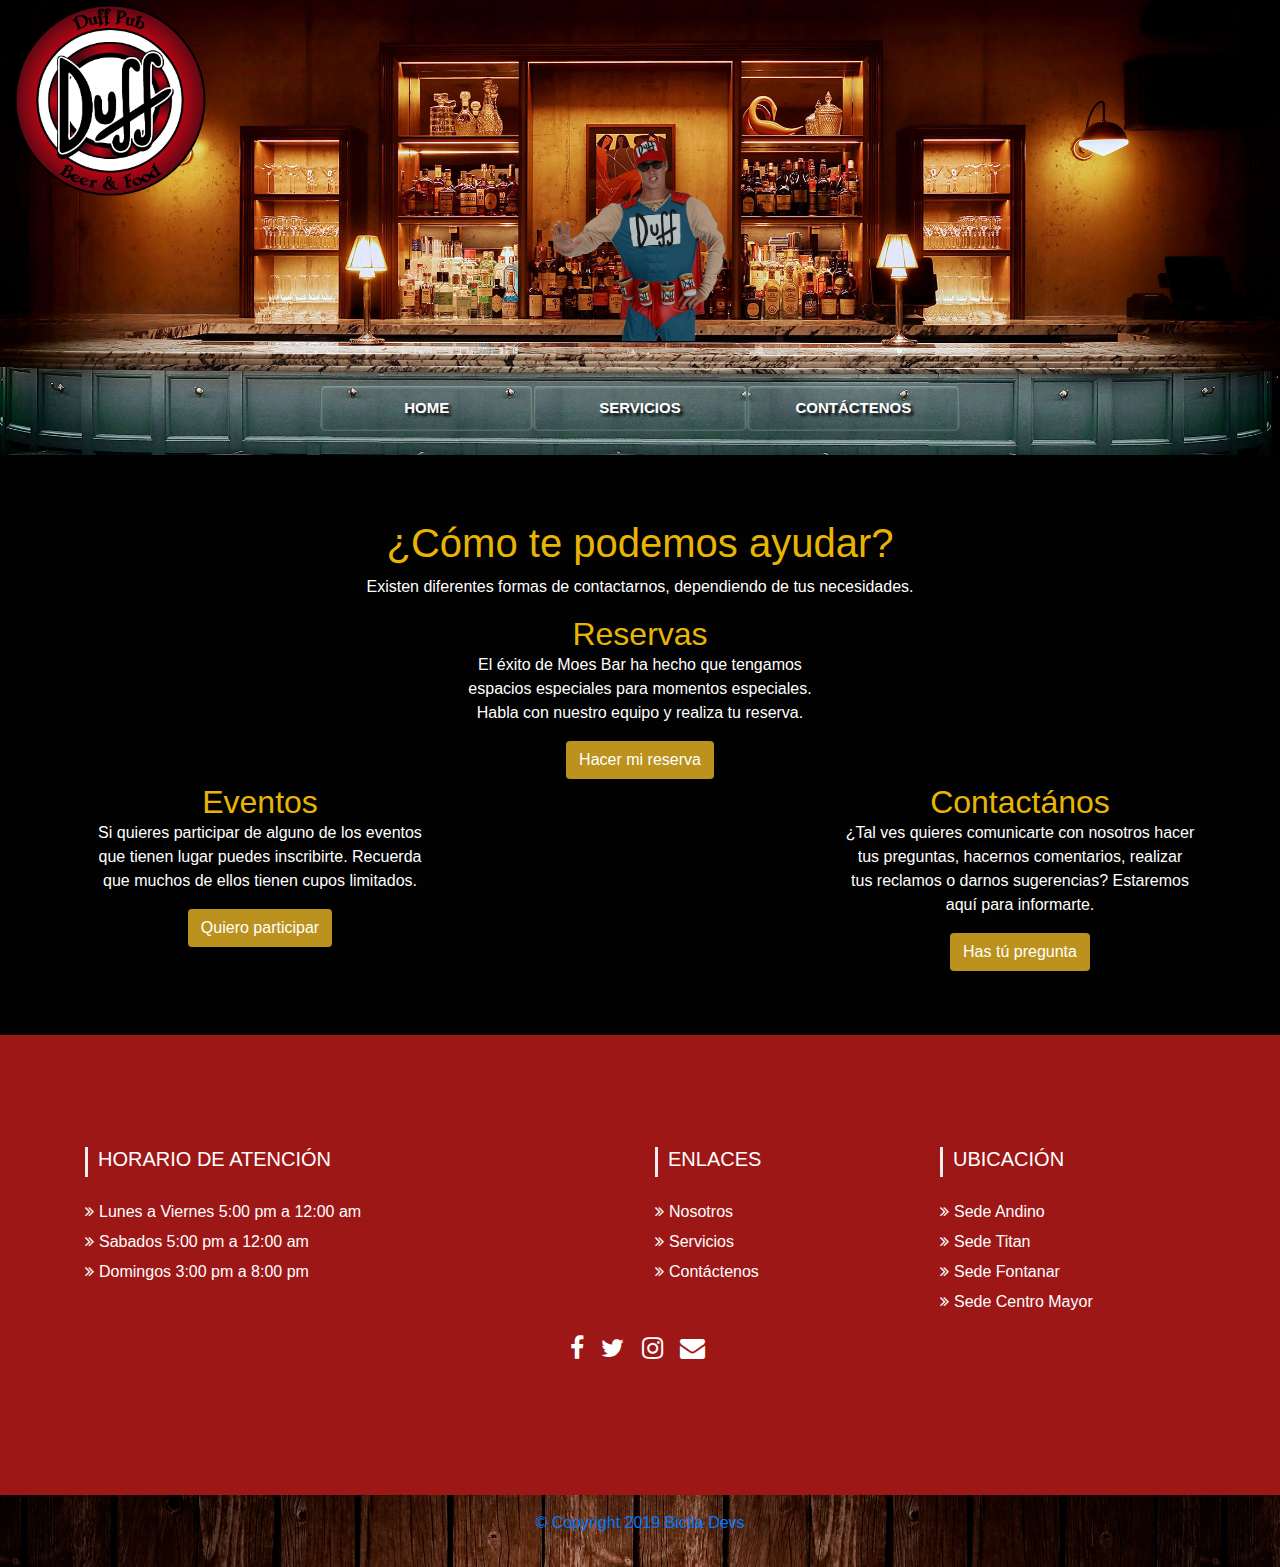
<file: contacto.html>
<!DOCTYPE html>
<html lang="en">

<head>
    <meta charset="UTF-8">
    <meta name="viewport" content="width=device-width, initial-scale=1.0">
    <meta http-equiv="X-UA-Compatible" content="ie=edge">
    <title>Moes Bar - Contáctenos</title>
    <link rel="stylesheet" href="https://use.fontawesome.com/releases/v5.8.2/css/all.css" integrity="sha384-oS3vJWv+0UjzBfQzYUhtDYW+Pj2yciDJxpsK1OYPAYjqT085Qq/1cq5FLXAZQ7Ay" crossorigin="anonymous">
    <link rel="stylesheet" href="https://stackpath.bootstrapcdn.com/bootstrap/4.3.1/css/bootstrap.min.css" integrity="sha384-ggOyR0iXCbMQv3Xipma34MD+dH/1fQ784/j6cY/iJTQUOhcWr7x9JvoRxT2MZw1T" crossorigin="anonymous">
    <link rel="stylesheet" href="css/header.css">
    <link rel="stylesheet" href="css/footer.css">
    <link rel="stylesheet" href="css/master.css">
</head>

<body>
    <header class="header">
        <div class="row no-gutters">
            <div class="col-12 barra-img">
            <img src="imagenes/logo1.png" class="logo img-fluid">
            <img src="imagenes/barra.jpg" class="img-fluid">
            <img id="moe-img" src="imagenes/duffaman-copia.png" alt="">
            </div>
        </div>
        <div class="container-fluid">
            <div class="row d-flex justify-content-center contenedor-menu">
                <div class="col-12 col-lg-6">
                <ul class="row menu-main d-flex justify-content-center">
                    <li class="myButton text-uppercase text-center col-12 col-sm-4">
                        <a href="index.html">
                            <div class="item-name">Home</div>
                        </a>
                    </li>
                    <li class="myButton text-uppercase text-center col-12 col-sm-4">
                        <a href="servicios.html">
                            <div class="item-name">Servicios</div>
                        </a>
                    </li>
                    <li class="myButton text-uppercase text-center col-12 col-sm-4">
                        <a href="contacto.html">
                            <div class="item-name">Contáctenos</div>
                        </a>
                    </li>
                </ul>
            </div>
            </div>
        </div>
    </header>
    <main>
        <div class="container contacto mt-5 mb-5 pt-3 pb-3">
            <h1 class="text-center">¿Cómo te podemos ayudar?</h1>
            <p class="text-center">Existen diferentes formas de contactarnos, dependiendo de tus necesidades.</p>
            <div class="row">
                <div class="col-12 col-md-4 text-center">
                    <div class="icon-contact"><i class="fas fa-beer"></i></div>
                    <h2 class="title">Eventos</h2>
                    <p class="description">Si quieres participar de alguno de los eventos que tienen lugar puedes inscribirte. Recuerda que muchos de ellos tienen cupos limitados.</p>
                    <!-- Button trigger modal -->
                    <button type="button" class="btn btn-contacto" data-toggle="modal" data-target="#eventos">
                        Quiero participar
                    </button>
                </div>
                <div class="col-12 col-md-4 text-center">
                    <div class="icon-contact"><i class="fab fa-telegram-plane"></i></div>
                    <h2 class="title">Reservas</h2>
                    <p class="description">El éxito de Moes Bar ha hecho que tengamos espacios especiales para momentos especiales. Habla con nuestro equipo y realiza tu reserva.</p>
                    <button type="button" class="btn btn-contacto" data-toggle="modal" data-target="#reservas">
                        Hacer mi reserva
                    </button>
                </div>
                <div class="col-12 col-md-4 text-center">
                    <div class="icon-contact"><i class="far fa-envelope"></i></div>
                    <h2 class="title">Contactános</h2>
                    <p class="description">¿Tal ves quieres comunicarte con nosotros hacer tus preguntas, hacernos comentarios, realizar tus reclamos o darnos sugerencias? Estaremos aquí para informarte.</p>
                    <button type="button" class="btn btn-contacto" data-toggle="modal" data-target="#contacto">
                        Has tú pregunta
                    </button>
                </div>
            </div>

            <!-- Modal 'eventos' -->
            <div class="modal fade" id="eventos" tabindex="-1" role="dialog" aria-labelledby="exampleModalScrollableTitle" aria-hidden="true">
                <div class="modal-dialog modal-dialog-scrollable" role="document">
                    <div class="modal-content">
                    <div class="modal-header">
                        <h5 class="modal-title" id="exampleModalScrollableTitle">Eventos</h5>
                        <button type="button" class="close" data-dismiss="modal" aria-label="Close">
                        <span aria-hidden="true">&times;</span>
                        </button>
                    </div>
                    <div class="modal-body">
                        
                        <div class="container eventos">
                            <form class="">
                                <p>Todos los eventos tienen un cupo limitado, sin embargo puedes quedar en lista de espera, en caso de cancelación de algún asistente confirmado serás notificado para verificar tu cupo.</p>
                                <div class="form-row">
                                    <div class="form-group col-md-6">
                                        <label for="inputEmail4">Nombres</label>
                                        <input type="email" class="form-control" id="inputEmail4" placeholder="Ej: Javier Lopez">
                                    </div>
                                    <div class="form-group col-md-6">
                                        <label for="inputEmail4">Email</label>
                                        <input type="email" class="form-control" id="inputEmail4"
                                            placeholder="Ej: javier.lopez@correo.com">
                                    </div>
                                </div>
                                <div class="form-row">
                                    <div class="form-group col-md-6">
                                        <label for="inputState">Fecha</label>
                                        <select id="inputState" class="form-control">
                                            <option selected>Seleccione...</option>
                                            <option>26/07/2019</option>
                                            <option>02/08/2019</option>
                                            <option>25/08/2019</option>
                                        </select>
                                    </div>
                                    <div class="form-group col-md-6">
                                        <label for="inputState">Evento</label>
                                        <select id="inputState" class="form-control">
                                            <option selected>Seleccione...</option>
                                            <option>React Pizza y Cerveza</option>
                                            <option>Beer and Languaje</option>
                                            <option>Comediantes a la carta</option>
                                        </select>
                                    </div>
                                </div>
                            </form>
                        </div>
                        <!-- .container .eventos -->

                    </div>
                    <div class="modal-footer">
                        <button type="button" class="btn btn-contacto" data-dismiss="modal">Cancelar</button>
                        <button type="button" class="btn btn-contacto">Subscribirme</button>
                    </div>
                    </div>
                </div>
            </div>

            <!-- Modal 'reservas' -->
            <div class="modal fade" id="reservas" tabindex="-1" role="dialog" aria-labelledby="exampleModalScrollableTitle" aria-hidden="true">
                <div class="modal-dialog modal-dialog-scrollable" role="document">
                    <div class="modal-content">
                    <div class="modal-header">
                        <h5 class="modal-title" id="exampleModalScrollableTitle">Realiza tu reserva</h5>
                        <button type="button" class="close" data-dismiss="modal" aria-label="Close">
                        <span aria-hidden="true">&times;</span>
                        </button>
                    </div>
                    <div class="modal-body">
                        
                        <div class="container reservas">
                            <form class="">
                                <p>Una ves realizada tu reserva, nos pondremos en contacto para verificar tus datos.</p>
                                <div class="form-row">
                                    <div class="form-group col-md-6">
                                        <label for="inputEmail4">Nombres</label>
                                        <input type="email" class="form-control" id="inputEmail4" placeholder="Ej: Javier Lopez">
                                    </div>
                                    <div class="form-group col-md-6">
                                        <label for="inputEmail4">Email</label>
                                        <input type="email" class="form-control" id="inputEmail4"
                                            placeholder="Ej: javier.lopez@correo.com">
                                    </div>
                                </div>
                                <div class="form-row">
                                    <div class="form-group col-md-6">
                                        <label for="inputState">Servicios</label>
                                        <select id="inputState" class="form-control">
                                            <option selected>Seleccione...</option>
                                            <option>Restaurante</option>
                                            <option>Bar</option>
                                            <option>Eventos</option>
                                        </select>
                                    </div>
                                    <div class="form-group col-md-6">
                                        <label for="inputState">Sitio</label>
                                        <select id="inputState" class="form-control">
                                            <option selected>Seleccione...</option>
                                            <option>Sede Andino</option>
                                            <option>Sede Titan</option>
                                            <option>Sede Fontanar</option>
                                            <option>Sede Centro Mayor</option>
                                        </select>
                                    </div>
                                </div>
                                <div class="form-row">
                                    <div class="form-group col-md-4">
                                        <label for="inputState">Fecha</label>
                                        <select id="inputState" class="form-control">
                                            <option selected>Seleccione...</option>
                                            <option>26/07/2019</option>
                                            <option>02/08/2019</option>
                                            <option>25/08/2019</option>
                                        </select>
                                    </div>
                                    <div class="form-group col-md-4">
                                        <label for="inputState">Hora de reserva</label>
                                        <select id="inputState" class="form-control">
                                            <option selected>Seleccione...</option>
                                            <option>5:00 pm</option>
                                            <option>7:45 pm</option>
                                            <option>8:30 pm</option>
                                            <option>9:30 pm</option>
                                        </select>
                                    </div>
                                    <div class="form-group col-md-4">
                                        <label for="inputState">Mesas disponibles</label>
                                        <select id="inputState" class="form-control">
                                            <option selected>Seleccione...</option>
                                            <option>Mesa 5 (Terraza)</option>
                                            <option>Mesa 11 (Interior)</option>
                                            <option>Mesa 19 (Vista Fuente)</option>
                                            <option>Mesa 25 (Interior)</option>
                                        </select>
                                    </div>
                                    <div class="form-group col-md-12">
                                        <label for="exampleFormControlTextarea1">Detalles de la reserva</label>
                                        <textarea class="form-control" id="exampleFormControlTextarea1" rows="3"></textarea>
                                    </div>
                                </div>
                
                                <div class="form-group">
                                    <div class="form-check">
                                        <input class="form-check-input" type="checkbox" id="gridCheck">
                                        <label class="form-check-label" for="gridCheck">
                                            Acepto Terminos y condiciones
                                        </label>
                                    </div>
                                </div>
                            </form>
                        </div>
                        <!-- .container .reservas -->

                    </div>
                    <div class="modal-footer">
                        <button type="button" class="btn btn-contacto" data-dismiss="modal">Cancelar</button>
                        <button type="button" class="btn btn-contacto">Reservar</button>
                    </div>
                    </div>
                </div>
            </div>

            <!-- Modal 'contacto' -->
            <div class="modal fade" id="contacto" tabindex="-1" role="dialog" aria-labelledby="exampleModalScrollableTitle" aria-hidden="true">
                <div class="modal-dialog modal-dialog-scrollable" role="document">
                    <div class="modal-content">
                    <div class="modal-header">
                        <h5 class="modal-title" id="exampleModalScrollableTitle">Contacto</h5>
                        <button type="button" class="close" data-dismiss="modal" aria-label="Close">
                        <span aria-hidden="true">&times;</span>
                        </button>
                    </div>
                    <div class="modal-body">
                        
                            <div class="container contacto">
                                <form class="">
                                    <p>Todos los datos solicitados nos permitirán date una respuesta más acertada.</p>
                                    <div class="form-row">
                                        <div class="form-group col-md-6">
                                            <label for="inputEmail4">Nombres</label>
                                            <input type="email" class="form-control" id="inputEmail4" placeholder="Ej: Javier Lopez">
                                        </div>
                                        <div class="form-group col-md-6">
                                            <label for="inputEmail4">Email</label>
                                            <input type="email" class="form-control" id="inputEmail4"
                                                placeholder="Ej: javier.lopez@correo.com">
                                        </div>
                                    </div>
                                    <div class="form-row">
                                        <div class="form-group col-md-6">
                                            <label for="inputEmail4">Asunto</label>
                                            <input type="email" class="form-control" id="inputEmail4" placeholder="Ej: Solicitud cotizacion">
                                        </div>
                                        <div class="form-group col-md-6">
                                                <label for="inputState">Dirigido a: </label>
                                                <select id="inputState" class="form-control">
                                                    <option selected>Seleccione...</option>
                                                    <option>Administracion</option>
                                                    <option>Seguridad</option>
                                                    <option>Quejas y reclamos</option>
                                                </select>
                                            </div>
                                        <div class="form-group col-md-12">
                                            <label for="exampleFormControlTextarea1">Mensaje</label>
                                            <textarea class="form-control" id="exampleFormControlTextarea1" rows="3"></textarea>
                                        </div>
                    
                                    </div>
                                </form>
                            </div>
                            <!-- .container .contacto -->

                    </div>
                    <div class="modal-footer">
                        <button type="button" class="btn btn-contacto" data-dismiss="modal">Cancelar</button>
                        <button type="button" class="btn btn-contacto">Enviar mensaje</button>
                    </div>
                    </div>
                </div>
            </div>

        </div><!-- .container .contacto -->

    </main>
    <footer>
        <section id="footer">
            <div class="container pt-5 pb-5">
                <div class="row">
                    <div class="col-12 col-md-6">
                        <h5 class="text-uppercase">Horario de atención</h5>
                        <ul class="list-unstyled quick-links">
                            <li><a ><i class="fa fa-angle-double-right"></i>Lunes a Viernes 5:00 pm a  12:00 am</a></li>
                            <li><a ><i class="fa fa-angle-double-right"></i>Sabados 5:00 pm  a 12:00 am</a></li>
                            <li><a ><i class="fa fa-angle-double-right"></i>Domingos 3:00 pm a 8:00 pm</a></li>
                        </ul>
                    </div>
                    <div class="col-6 col-md-3">
                        <h5 class="text-uppercase">Enlaces</h5>
                        <ul class="list-unstyled quick-links">
                            <li><a href="nosotros.html" ><i class="fa fa-angle-double-right"></i>Nosotros</a></li>
                            <li><a ><i class="fa fa-angle-double-right"></i>Servicios</a></li>
                            <li><a ><i class="fa fa-angle-double-right"></i>Contáctenos</a>
                            </li>
                        </ul>
                    </div>
                    <div class="col-6 col-md-3">
                        <h5 class="text-uppercase">Ubicación</h5>
                        <ul class="list-unstyled quick-links">
                            <li><a ><i class="fa fa-angle-double-right"></i>Sede Andino</a></li>
                            <li><a ><i class="fa fa-angle-double-right"></i>Sede Titan </a></li>
                            <li><a ><i class="fa fa-angle-double-right"></i>Sede Fontanar</a></li>
                            <li><a ><i class="fa fa-angle-double-right"></i>Sede Centro Mayor</a></li>
                        </ul>
                    </div>
                </div>
                <div class="row justify-content-center">
                    <div class="col-6">
                        <ul class="list-unstyled list-inline social text-center">
                                <li class="list-inline-item"><a href="https://www.facebook.com/"><i class="fa fa-facebook"></i></a> </li>
                                <li class="list-inline-item"><a href="https://twitter.com/?lang=es"><i class="fa fa-twitter"></i></a> </li>
                                <li class="list-inline-item"><a href="https://www.instagram.com/?hl=es-la"><i class="fa fa-instagram"></i></a></li>
                                <li class="list-inline-item"><a href="https://www.google.com/intl/es-419/gmail/about/"><i class="fa fa-envelope"></i></a></li>
                        </ul>
                    </div>
                    </hr>
                </div>
            </div>
        </section>
    </footer>
    <div class="container-fluid productos pt-3 pb-3">
            <div class="row">
                <div class="col-12 text-center"><a href="desarrolladores.html"><p class="Copyright">© Copyright 2019 Bictia Devs </p></a>
                </div>
            </div>

    <script src="https://ajax.googleapis.com/ajax/libs/jquery/3.4.1/jquery.min.js"></script>
    <script src="https://stackpath.bootstrapcdn.com/bootstrap/4.3.1/js/bootstrap.min.js" integrity="sha384-JjSmVgyd0p3pXB1rRibZUAYoIIy6OrQ6VrjIEaFf/nJGzIxFDsf4x0xIM+B07jRM" crossorigin="anonymous"></script>
    <script src="js/header.js"></script>

</body>

</html>
</file>
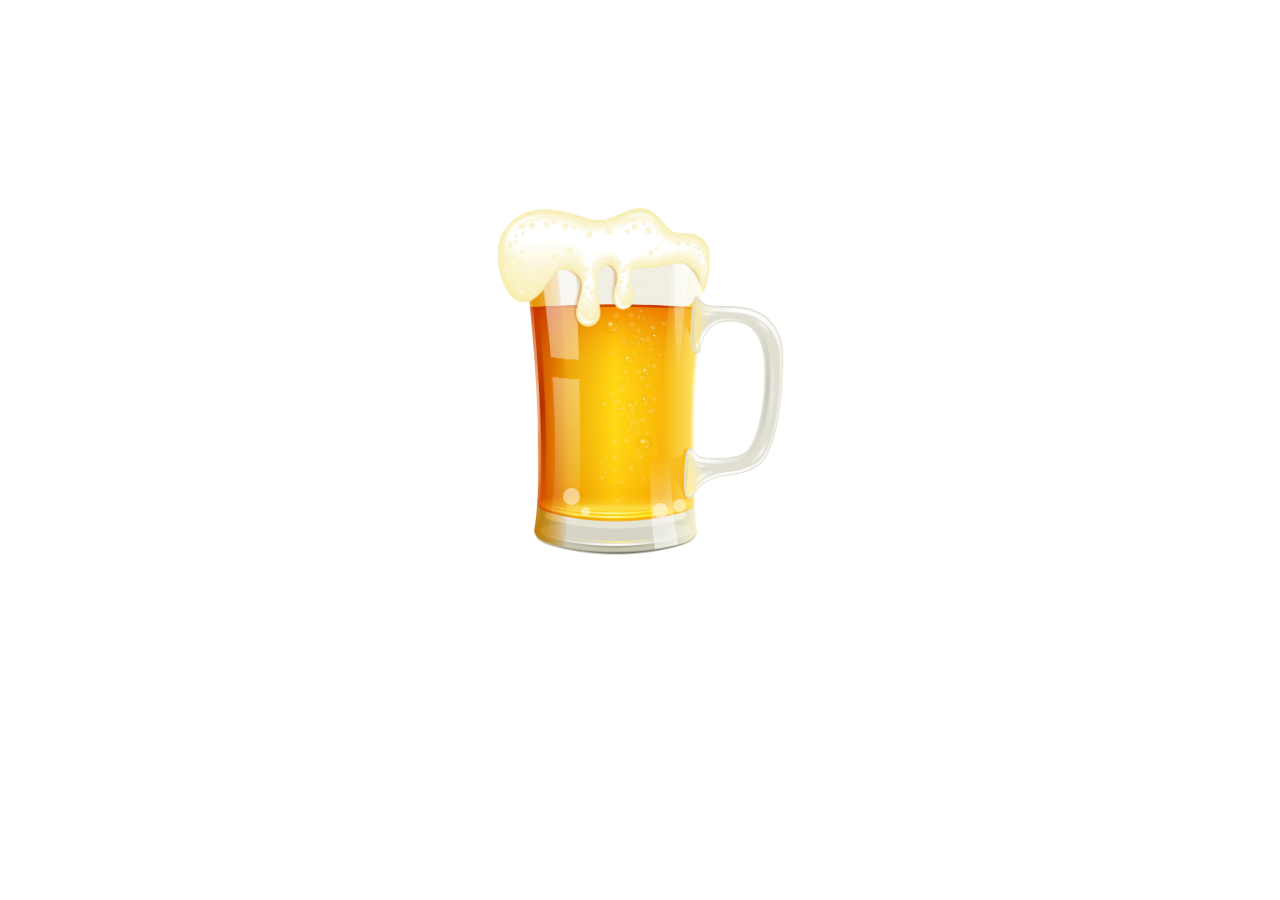
<file: ejemplo-burbuja.html>
<!DOCTYPE html>
<html lang="en">

<head>
    <meta charset="UTF-8">
    <meta name="viewport" content="width=device-width, initial-scale=1.0">
    <meta http-equiv="X-UA-Compatible" content="ie=edge">
    <title>Document</title>
    <script src="https://ajax.googleapis.com/ajax/libs/jquery/3.4.1/jquery.min.js"></script>
</head>

<body>
    <!-- este efecto solo aplica en una etiqueta -->
    <div style="text-align: center; margin-top: 200px">
        <div class="burbujas">
            <img width="300px" src="imagenes/cervezaEjemplo.png" alt="">
        </div>
    </div>
    <style>
        body {
            /* background: #b95f04; */

        }


        .burbujas {
            display: inline-block;
            font-family: arial;
            position: relative;
        }

        .burbujas h1 {
            position: relative;
            margin: 1em 0 0;
            font-family: 'Luckiest Guy', cursive;
            color: #fff;
            z-index: 2;
        }

        .burbuja-individual {
            position: absolute;
            border-radius: 100%;
            /* ajustar bottom dependiendo de cual es el piso desde donde salen las burbujas
            */
            bottom: 45px;
            background-color: #fff;
            z-index: 1;
            opacity: 0.5;
        }
    </style>
    <script>
        $(document).ready(function () {

            function getRandomInt(min, max) {
                min = Math.ceil(min);
                max = Math.floor(max);
                return Math.floor(Math.random() * (max - min + 1)) + min;
            }

            setInterval(function () {
                //elige un tamaño de burbuja al azar entre los rangos 6,15 pixeles
                var tamBurbuja = getRandomInt(6, 20)

                // los valores de aparicion de las burbujas se tienen que ajustar a mano porque dependen de la imagen y su tamaño
                var inicioAparicionBurbuja = 67;
                var finAparicionBurbuja = $(".burbujas").width() - 115;

                var offsetBurbuja = getRandomInt(inicioAparicionBurbuja, finAparicionBurbuja)// se crean los valores que empujan desde la izq las burbujas a lo largo del texto, el tamaño del texto esta dado por el ancho contenedor con width

                $(".burbujas").append('<div class="burbuja-individual" style="left:' + offsetBurbuja + 'px; width: ' + tamBurbuja + 'px; height: ' + tamBurbuja + 'px"></div>')


                $(".burbuja-individual").animate({
                    "bottom": "100%",
                    "opacity": "-=0.3" // reducir la opacidad 

                }, 4000, function () {
                    $(this).remove()
                })



            }, 150)



        })  
    </script>
</body>

</html>
</file>
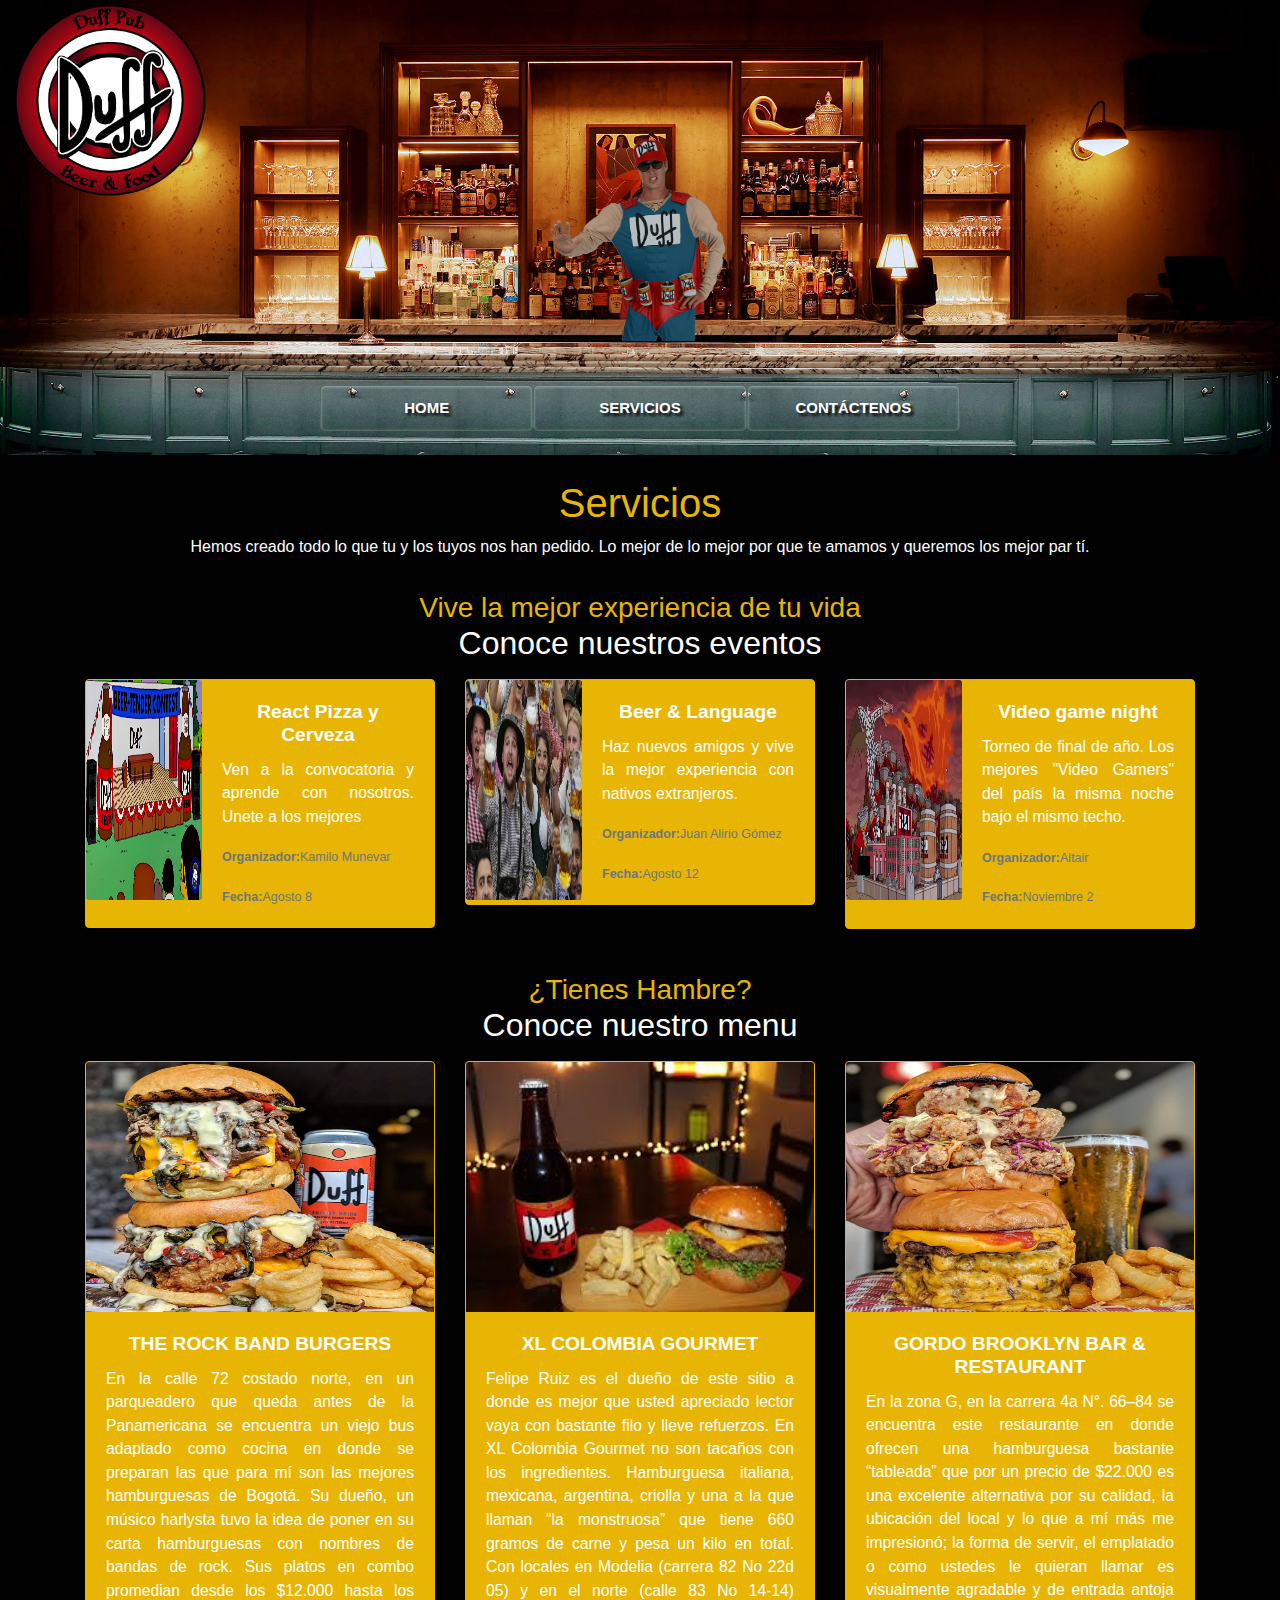
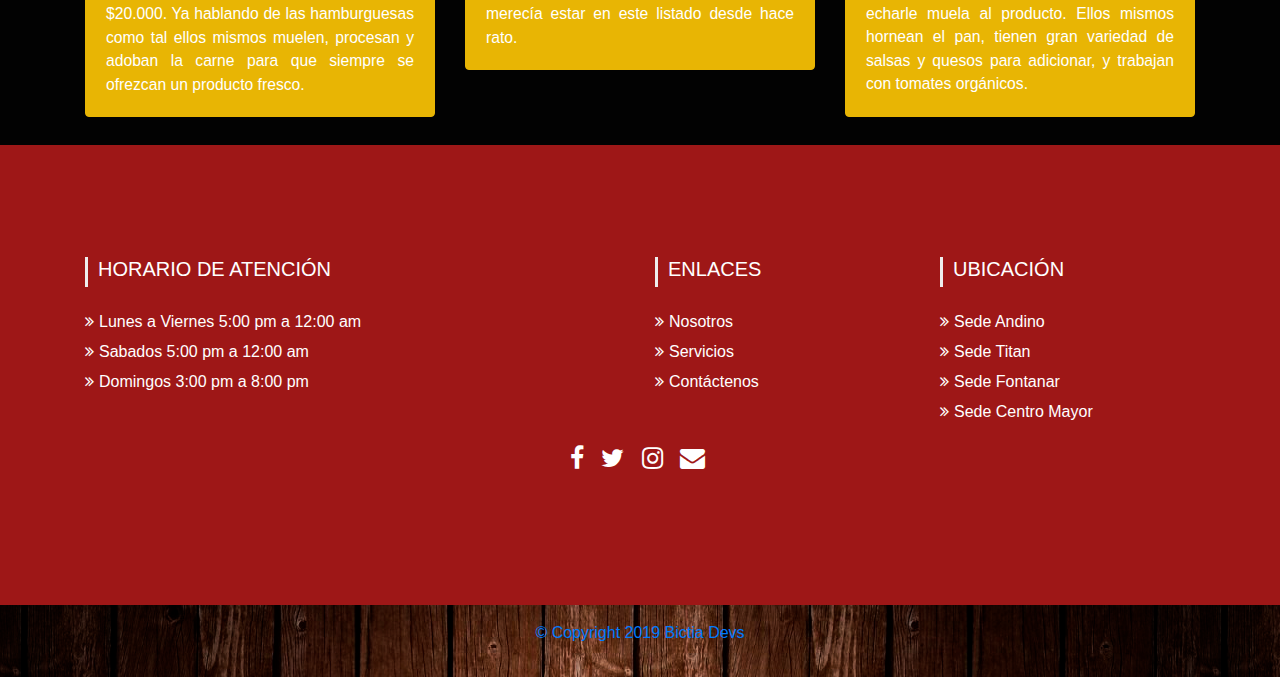
<file: servicios.html>
<!DOCTYPE html>
<html lang="en">

<head>
    <meta charset="UTF-8">
    <meta name="viewport" content="width=device-width, initial-scale=1.0">
    <meta http-equiv="X-UA-Compatible" content="ie=edge">
    <title>Moes Bar - Servicios</title>
    <link rel="stylesheet" href="https://use.fontawesome.com/releases/v5.8.2/css/all.css"
        integrity="sha384-oS3vJWv+0UjzBfQzYUhtDYW+Pj2yciDJxpsK1OYPAYjqT085Qq/1cq5FLXAZQ7Ay" crossorigin="anonymous">
    <link rel="stylesheet" href="https://stackpath.bootstrapcdn.com/bootstrap/4.3.1/css/bootstrap.min.css"
        integrity="sha384-ggOyR0iXCbMQv3Xipma34MD+dH/1fQ784/j6cY/iJTQUOhcWr7x9JvoRxT2MZw1T" crossorigin="anonymous">
    <link rel="stylesheet" href="css/header.css">
    <link rel="stylesheet" href="css/footer.css">
    <link rel="stylesheet" href="css/master.css">
</head>

<body>
    <header class="header">
        <div class="row no-gutters">
            <div class="col-12 barra-img">
            <img src="imagenes/logo1.png" class="logo img-fluid">
            <img src="imagenes/barra.jpg" class="img-fluid">
            <img id="moe-img" src="imagenes/duffaman-copia.png" alt="">
            </div>
        </div>
        <div class="container-fluid">
            <div class="row d-flex justify-content-center contenedor-menu">
                <div class="col-12 col-lg-6">
                <ul class="row menu-main d-flex justify-content-center">
                    <li class="myButton text-uppercase text-center col-12 col-sm-4">
                        <a href="index.html">
                            <div class="item-name">Home</div>
                        </a>
                    </li>
                    <li class="myButton text-uppercase text-center col-12 col-sm-4">
                        <a href="servicios.html">
                            <div class="item-name">Servicios</div>
                        </a>
                    </li>
                    <li class="myButton text-uppercase text-center col-12 col-sm-4">
                        <a href="contacto.html">
                            <div class="item-name">Contáctenos</div>
                        </a>
                    </li>
                </ul>
            </div>
            </div>
        </div>
    </header>
    <main>
        <div class="servicios mt-2 mb-1 pt-2 pb-1">
            <section class="container intro-servicios mt-1 mb-0 pt-1 pb-0">
                <h1 class="text-center">Servicios</h1>
                <p class="text-center">Hemos creado todo lo que tu y los tuyos nos han pedido. Lo mejor de lo mejor por que te amamos y
                    queremos los mejor par tí.</p>
            </section>

            <section class="container servicios mt-2 mb-1 pt-2 pb-1">
                <h3 class="text-center pt-2"> Vive la mejor experiencia de tu vida</h3>
                <h2 class="text-center pb-3">Conoce nuestros eventos</h2>
                <div class="row">
                    <div class="col-12 col-md-6 col-lg-4">

                        <div class="card mb-3" style="max-width: 540px;">
                            <div class="row no-gutters">
                                <div class="col-md-4">
                                    <img src="imagenes/festivalOne.jpg" class="card-img" width="400" height="220" alt="...">
                                </div>
                                <div class="col-md-8">
                                    <div class="card-body">
                                        <h5 class="card-title">React Pizza y Cerveza</h5>
                                        <p class="card-text">Ven a la convocatoria y aprende con nosotros. Unete a los
                                            mejores</p>
                                        <p class="card-text"><small class="text-muted"><b>Organizador:</b>Kamilo
                                                Munevar</small></p>
                                        <p class="card-text"><small class="text-muted"><b>Fecha:</b>Agosto 8</small></p>
                                    </div>
                                </div>
                            </div>
                        </div>

                    </div>

                    <div class="col-12 col-md-6 col-lg-4">

                        <div class="card mb-3" style="max-width: 540px;">
                            <div class="row no-gutters">
                                <div class="col-md-4">
                                    <img src="imagenes/festivalTwo.jpg" class="card-img" width="300" height="220" alt="...">
                                </div>
                                <div class="col-md-8">
                                    <div class="card-body">
                                        <h5 class="card-title">Beer & Language</h5>
                                        <p class="card-text">Haz nuevos amigos y vive la mejor experiencia con nativos
                                            extranjeros.</p>
                                        <p class="card-text"><small class="text-muted"><b>Organizador:</b>Juan Alirio
                                                Gómez</small></p>
                                        <p class="card-text"><small class="text-muted"><b>Fecha:</b>Agosto 12</small>
                                        </p>
                                    </div>
                                </div>
                            </div>
                        </div>

                    </div>

                    <div class="col-12 col-md-6 col-lg-4">

                        <div class="card mb-3" style="max-width: 540px;">
                            <div class="row no-gutters">
                                <div class="col-md-4">
                                    <img src="imagenes/gameduff.jpg" class="card-img" width="300" height="220" alt="...">
                                </div>
                                <div class="col-md-8">
                                    <div class="card-body">
                                        <h5 class="card-title">Video game night</h5>
                                        <p class="card-text">Torneo de final de año. Los mejores "Video Gamers" del país
                                            la misma noche bajo el mismo techo.</p>
                                        <p class="card-text"><small class="text-muted"><b>Organizador:</b>Altair</small>
                                        </p>
                                        <p class="card-text"><small class="text-muted"><b>Fecha:</b>Noviembre 2</small>
                                        </p>
                                    </div>
                                </div>
                            </div>
                        </div>

                    </div>

                </div>
            </section>
            <!-- .container .servicios -->

            <section class="container menu mt-2 mb-1 pt-2 pb-3">
                <h3 class="text-center pt-2">¿Tienes Hambre?</h3>
                <h2 class="text-center pb-3">Conoce nuestro menu</h2>
                <div class="row">
                    <div class="col-12 col-md-6 col-lg-4">
                        <div class="card">
                            <img src="imagenes/hamburguesaOne.jpg" class="card-img-top" width="300" height="250"
                                alt="...">
                            <div class="card-body">
                                <h5 class="card-title">THE ROCK BAND BURGERS</h5>
                                <p class="card-text">En la calle 72 costado norte, en un parqueadero que queda antes de
                                    la Panamericana se encuentra un viejo bus adaptado como cocina en donde se preparan
                                    las que para mí son las mejores hamburguesas de Bogotá. Su dueño, un músico harlysta
                                    tuvo la idea de poner en su carta hamburguesas con nombres de bandas de rock. Sus
                                    platos en combo promedian desde los $12.000 hasta los $20.000. 
                                    Ya hablando de las hamburguesas como tal ellos mismos muelen, procesan y adoban la carne
                                    para que siempre se ofrezcan un producto fresco.</p>
                                <!-- <a href="#" class="btn btn-primary">Go somewhere</a> -->
                            </div>
                        </div>
                    </div>
                    <div class="col-12 col-md-6 col-lg-4">
                        <div class="card">
                            <img src="imagenes/hamburguesaTwo.jpg" class="card-img-top" width="400" height="250"
                                alt="...">
                            <div class="card-body">
                                <h5 class="card-title">XL COLOMBIA GOURMET</h5>
                                <p class="card-text">Felipe Ruiz es el dueño de este sitio a donde es mejor que usted
                                    apreciado lector vaya con bastante filo y lleve refuerzos. En XL Colombia Gourmet no
                                    son tacaños con los ingredientes. Hamburguesa italiana, mexicana, argentina, criolla
                                    y una a la que llaman “la monstruosa” que tiene 660 gramos de carne y pesa un kilo
                                    en total. Con locales en Modelia (carrera 82 No 22d 05) y en el norte (calle 83 No
                                    14-14) merecía estar en este listado desde hace rato.</p>
                                <!-- <a href="#" class="btn btn-primary">Go somewhere</a> -->
                            </div>
                        </div>
                    </div>
                    <div class="col-12 col-md-6 col-lg-4">
                        <div class="card">
                            <img src="imagenes/hamburguesaThree.jpg" class="card-img-top" width="400" height="250"
                                alt="...">
                            <div class="card-body">
                                <h5 class="card-title">GORDO BROOKLYN BAR & RESTAURANT</h5>
                                <p class="card-text">En la zona G, en la carrera 4a N°. 66–84 se encuentra este
                                    restaurante en donde ofrecen una hamburguesa bastante “tableada” que por un precio
                                    de $22.000 es una excelente alternativa por su calidad, la ubicación del local y lo
                                    que a mí más me impresionó; la forma de servir, el emplatado o como ustedes le
                                    quieran llamar es visualmente agradable y de entrada antoja echarle muela al
                                    producto. Ellos mismos hornean el pan, tienen gran variedad de salsas y quesos para
                                    adicionar, y trabajan con tomates orgánicos.</p>
                                <!-- <a href="#" class="btn btn-primary">Go somewhere</a> -->
                            </div>
                        </div>
                    </div>
                    <!-- <div class="col-12 col-md-6 col-lg-3">
                        <div class="card">
                            <img src="imagenes/hamburguesaFour.jpg" class="card-img-top" width="300" height="200"
                                alt="...">
                            <div class="card-body">
                                <h5 class="card-title">EL BUSETERO</h5>
                                <p class="card-text">En poco tiempo este sitio se ha convertido en uno de los preferidos
                                    de los bogotanos, su concepto popular hace de El Busetero toda una experiencia
                                    gastronómica en el sur de la ciudad (Ciudad Montes calle 8 sur No 39-12).
                                    Hamburguesas de gran tamaño con ingredientes de primera calidad a precios
                                    competitivos; si piden de pollo es pechuga asada y no carne de ave procesada. No
                                    escatiman en los productos que usan para sus hamburguesas.</p>
                                <a href="#" class="btn btn-primary">Go somewhere</a>
                            </div>
                        </div>
                    </div>
                </div> -->

                
            </section>
            <!-- .container .menu -->
        </div>
    </main>
    <footer>
        <section id="footer">
            <div class="container pt-5 pb-5">
                <div class=" justify-content-center row">
                    <div class="col-12 col-md-6">
                        <h5 class="text-uppercase">Horario de atención</h5>
                        <ul class="list-unstyled quick-links">
                            <li><a><i class="fa fa-angle-double-right"></i>Lunes a Viernes 5:00 pm a 12:00 am</a></li>
                            <li><a><i class="fa fa-angle-double-right"></i>Sabados 5:00 pm a 12:00 am</a></li>
                            <li><a><i class="fa fa-angle-double-right"></i>Domingos 3:00 pm a 8:00 pm</a></li>
                        </ul>
                    </div>
                    <div class="col-6 col-md-3">
                        <h5 class="text-uppercase">Enlaces</h5>
                        <ul class="list-unstyled quick-links">
                            <li><a href="nosotros.html" ><i class="fa fa-angle-double-right"></i>Nosotros</a></li>
                            <li><a href="servicios.html" ><i class="fa fa-angle-double-right"></i>Servicios</a></li>
                            <li><a href="contacto.html" ><i class="fa fa-angle-double-right"></i>Contáctenos</a></li>
                        </ul>
                    </div>
                    <div class="col-6 col-md-3">
                        <h5 class="text-uppercase">Ubicación</h5>
                        <ul class="list-unstyled quick-links">
                                <li><a ><i class="fa fa-angle-double-right"></i>Sede Andino</a></li>
                                <li><a ><i class="fa fa-angle-double-right"></i>Sede Titan </a></li>
                                <li><a ><i class="fa fa-angle-double-right"></i>Sede Fontanar</a></li>
                                <li><a ><i class="fa fa-angle-double-right"></i>Sede Centro Mayor</a></li>
                        </ul>
                    </div>
                </div>
                <div class="row justify-content-center">
                    <div class="col-6">
                        <ul class="list-unstyled list-inline social text-center">
                            <li class="list-inline-item"><a href="https://www.facebook.com/"><i class="fa fa-facebook"></i></a> </li>
                            <li class="list-inline-item"><a href="https://twitter.com/?lang=es"><i class="fa fa-twitter"></i></a> </li>
                            <li class="list-inline-item"><a href="https://www.instagram.com/?hl=es-la"><i class="fa fa-instagram"></i></a></li>
                            <li class="list-inline-item"><a href="https://www.google.com/intl/es-419/gmail/about/"><i class="fa fa-envelope"></i></a></li>
                        </ul>
                    </div>
                    </hr>
                </div>
            </div>
        </section>
    </footer>
    <div class="container-fluid productos pt-3 pb-3">
            <div class="row">
                <div class="col-12 text-center"><a href="desarrolladores.html"><p class="Copyright">© Copyright 2019 Bictia Devs </p></a>
                </div>
            </div>

    <script src="https://ajax.googleapis.com/ajax/libs/jquery/3.4.1/jquery.min.js"></script>
    <script src="https://stackpath.bootstrapcdn.com/bootstrap/4.3.1/js/bootstrap.min.js"
        integrity="sha384-JjSmVgyd0p3pXB1rRibZUAYoIIy6OrQ6VrjIEaFf/nJGzIxFDsf4x0xIM+B07jRM"
        crossorigin="anonymous"></script>
    <script src="js/header.js"></script>

</body>

</html>
</file>
<file: css/header.css>
.logo {
    width: 200px;
    position: absolute;
    left: 10px;
}
@media screen and (max-width: 1200px){
    .logo {
        width: 200px;
        left: 10px;
    }
}
@media screen and (max-width: 992px){
    .logo {
        width: 150px;
        left: 10px;
    }
}
@media screen and (max-width: 768px){
    .logo {
        width: 115px;
        left: 10px;
    }
}
@media screen and (max-width: 576px){
    .logo {
        width: 115px;
        left: 10px;
    }
}

@media screen and (max-width: 320px){
    .logo {
        width: 85px;
        left: 10px;
    }
}


#moe-img {
    position: absolute;
    left: 0px;
    width: 1px;
    filter: brightness(75%)
}

.contenedor-menu {
    height: 0;
}

.menu-main {
    list-style: none;
    padding: 0;
    position: relative;
    bottom: 75px;
    /* bottom: 50px; */
    /* bottom: 50px; */
}

@media screen and (max-width: 992px){
    .menu-main {
        position: unset;
    }

    .myButton {
        border:1px solid #020202;
        background: #020202;
        margin-bottom: 2px;
    }

    .contenedor-menu {
        height: unset;
    }

    .contenedor-menu ul {
        margin-top: 2px;
        margin-bottom: 0;
    }
}


.menu-main a {
    color: white;
    font-weight: bold;
    text-shadow: 3px 3px 3px black; 
    text-decoration: none;
}

.myButton {
	-moz-box-shadow:inset 0px 1px 3px 0px #91b8b3;
	-webkit-box-shadow:inset 0px 1px 3px 0px #91b8b3;
	box-shadow:inset 0px 1px 3px 0px #91b8b3;
	/* background:linear-gradient(to bottom, #768d87 5%, #6c7c7c 100%); */
	/* background-color:#465f5d; */
	border-radius:5px;
	border:1px solid #566963;
	display:inline-block;
	cursor:pointer;
	color:#ffffff;
	font-family:Arial;
	font-size:15px;
	font-weight:bold;
	padding:11px 23px;
	text-decoration:none;
	text-shadow:0px -1px 0px #2b665e;
}
.myButton:hover {
	background-color:#6c7c7cad;
}
.myButton:active {
	position:relative;
	top:1px;
}
</file>
<file: css/master.css>
html, body {
    height: 100%;
    margin: 0;
    padding: 0;
    background-color: #020202;
}
#map {
    height: 100%;
}
.icon-contact {
    color: white;
    font-size: 7rem;
}
.subscripcion {
    background-color: #020202 ;
    color: white;
}
.subscripcion h3 {
    color: white;
    font-size: 1rem;
    margin-bottom: .3rem;
}
.subscripcion p {
    color: #E8B504;
    font-size: 2rem;
    margin-bottom: .3rem;
}
/* CAROUSEL */
.productos {
    background-color: #020202;
    background-image: url( '../imagenes/fondo-products.png' );

}
.productos hgroup {
    margin: .7rem 0;
}
.productos .invitacion {
    color: white;
    font-size: 1.3rem;
    margin: 0;
}
.productos .titulo {
    color: #E8B504;
    font-size: 2rem;
}
.slider-productos {
    width: 100%;
    height: 100%;
    margin: 0;
    padding: 0;
    /* border: 3px solid blue;
    box-sizing: border-box; */
}
  
#carousel {
    position: relative;
    height: 400px;
    top: 50%;
    /* transform: translateY(-50%); */
    overflow: hidden;
    /* border: 3px solid red;
    box-sizing: border-box; */
}
#carousel div {
    position: absolute;
    transition: transform 1s, left 1s, opacity 1s, z-index 0s;
    opacity: 1;
}
#carousel div img {
    width: 400px;
    transition: width 1s;
    border-radius: 1rem;
    /* border: 3px solid orange;
    box-sizing: border-box; */
}
#carousel div .info {
    /* border: 1px solid yellowgreen; */
    margin-top: -100px;
    color: white;
    width: 100%;
    padding: 0 .6rem;
}

#carousel .next .info .title,
#carousel .prev .info .title{
    display: none;
    font-size: 1rem;
}
#carousel .nextRightSecond .info .title,
#carousel .prevLeftSecond .info .title{
    display: none;
    font-size: .7rem;
}

#carousel .next .info .descripcion,
#carousel .prev .info .descripcion{
    display: none;
    font-size: .8rem;
}
#carousel .nextRightSecond .info .descripcion,
#carousel .prevLeftSecond .info .descripcion{
    display: none;
    font-size: .7rem;
}

#carousel div.hideLeft {
    left: 0%;
    opacity: 0;
    transform: translateY(50%) translateX(-50%);
}
#carousel div.hideLeft img {
    width: 200px;
}
#carousel div.hideRight {
    left: 100%;
    opacity: 0;
    transform: translateY(50%) translateX(-50%);
}
#carousel div.hideRight img {
    width: 200px;
}
#carousel div.prev {
    z-index: 5;
    left: 30%;
    transform: translateY(50px) translateX(-50%);
}
#carousel div.prev img {
    width: 300px;
}
#carousel div.prevLeftSecond {
    z-index: 4;
    left: 15%;
    transform: translateY(50%) translateX(-50%);
    opacity: 0.7;
}
#carousel div.prevLeftSecond img {
    width: 200px;
}
#carousel div.selected {
    z-index: 10;
    left: 50%;
    transform: translateY(0px) translateX(-50%);
}
#carousel div.next {
    z-index: 5;
    left: 70%;
    transform: translateY(50px) translateX(-50%);
}
#carousel div.next img {
    width: 300px;
}
#carousel div.nextRightSecond {
    z-index: 4;
    left: 85%;
    transform: translateY(50%) translateX(-50%);
    opacity: 0.7;
}
#carousel div.nextRightSecond img {
    width: 200px;
}

.buttons {
    /* position: relative;
    left: 50%;
    transform: translateX(-50%);
    bottom: 10px; */
    display: flex;
    justify-content: center;
    padding: 1rem 0;
}
.btn-duff {
    background-color: #bc921e;
    color: white;
    margin: 0 .5rem;
    display: inline-block;
    font-weight: 500;
    color: white;
    text-align: center;
    vertical-align: middle;
    -webkit-user-select: none;
    -moz-user-select: none;
    -ms-user-select: none;
    user-select: none;
    background-color: #bc921e;
    border: 1px solid transparent;
    padding: .375rem .75rem;
    font-size: 1rem;
    line-height: 1.5;
    border-radius: .25rem;
    transition: color .15s ease-in-out,background-color .15s ease-in-out,border-color .15s ease-in-out,box-shadow .15s ease-in-out;
}

/* BEER ANIMATION */
#dribbble {
	color: #EC4E8B;
}

#hetic {
	color: #6FB400;
}

#text {
	position: absolute;
	top: 335px;
	left: 150px;
	font-family: "futura std";
	color: white;
}

a {
	text-decoration: none;
}

#glass {
	width: 70px;
    height: 110px;
    background: transparent;
    border: solid 3.5px white;
    border-top: none;
    border-radius: 0 0 10px 10px;
    position: absolute;
    top: 60px;
    left: 120px;
    overflow: hidden;
    transform: rotate(-20deg);
    -webkit-animation: glass 10s infinite;
}
	
#poignet {
    width: 30px;
    height: 55px;
    background: transparent;
    border: solid 3.5px white;
    position: absolute;
    top: 50px;
    left: 180px;
    border-radius: 0 16px 16px 0;
    border-left: none;
    transform: rotate(-20deg);
	-webkit-animation: poignet 10s infinite;
    z-index: 4;
} 

#beer {
	width: 65px;
	height: 108px;
	background: transparent;
	position: absolute;
	left: 0;
	top: 0;
	border-radius: 0 0 5px 5px;
	overflow: hidden;
}
#beer::before {
    content: "";
    width: 200px;
    height: 103px;
    background-color: #E8B504;
    position: absolute;
    top: 86px;
    left: -54px;
    transform: rotate(40deg);
    -webkit-animation: beer 10s infinite;
}
#logo {
    background-image: url( '../imagenes/duff.jpg' );
    background-size: cover;
    width: 55px;
    height: 55px;
    position: absolute;
    left: 4px;
    top: 24px;
}
#mousse_1 {
	position: absolute;
	top: 45px;
	left: 175px;
	z-index: 4;

}
#mousse_1::before {
    content: "";
    width: 20px;
    height: 20px;
    background: white;
    border-radius: 50%;
    position: absolute;
    -webkit-animation: mousse 10s infinite;
}

#mousse_1::after {
    content: "";
    width: 17px;
    height: 17px;
    background: white;
    border-radius: 50%;
    position: absolute;
    top: 5px;
    left: 10px;
    -webkit-animation: mousse 10s infinite;
}

#mousse_2 {
	position: absolute;
	top: 45px;
	left: 160px;
	z-index: 4;
}
#mousse_2::before {
    content: "";
    width: 20px;
    height: 20px;
    background: white;
    border-radius: 50%;
    position: absolute;
    -webkit-animation: mousse 10s infinite;
}

#mousse_2 ::after {
    content: "";
    width: 17px;
    height: 17px;
    background: white;
    border-radius: 50%;
    position: absolute;
    top: -5px;
    left: 10px;
    -webkit-animation: mousse 10s infinite;
}

#mousse_3 {
	position: absolute;
	top: 45px;
	left: 115px;
	z-index: 4;
}
#mousse_3::before {
    content: "";
    width: 20px;
    height: 20px;
    background: white;
    border-radius: 50%;
    position: absolute;
    -webkit-animation: mousse 10s infinite;
}

#mousse_3::after {
    content: "";
    width: 17px;
    height: 17px;
    background: white;
    border-radius: 50%;
    position: absolute;
    top: 10px;
    left: 15px;
    -webkit-animation: mousse 10s infinite;
}

#mousse_4 {
	position: absolute;
	top: 43px;
	left: 133px;
	z-index: 4;
}
#mousse_4::before {
    content: "";
    width: 20px;
    height: 20px;
    background: white;
    border-radius: 50%;
    position: absolute;
    -webkit-animation: mousse 10s infinite;
}
#mousse_4::after {
    content: "";
    width: 17px;
    height: 17px;
    background: white;
    border-radius: 50%;
    position: absolute;
    top: 5px;
    left: 10px;
    -webkit-animation: mousse 10s infinite;
}

#mousse_5 {
	position: absolute;
	top: 50px;
	left: 155px;
	z-index: 4;
	-webkit-animation: mousse 10s infinite;
	
}
#mousse_5::before {
    content: "";
    width: 20px;
    height: 20px;
    background: white;
    border-radius: 50%;
    position: absolute;
}

#mousse_volante {
	position: absolute;
	top: 125px;
    left: 150px;
	z-index: 4;
}
#mousse_volante::before {
    content: "";
    width: 12px;
    height: 12px;
    background: white;
    border-radius: 50%;
    position: absolute;
    top: -80px;
    left: -22px;
    -webkit-animation: mousse_volante 10s infinite;
}

#mousse_volante::after {
    content: "";
    width: 8px;
    height: 8px;
    background: white;
    border-radius: 50%;
    position: absolute;
    top: 23px;
    left: 22px;
    -webkit-animation: mousse_volante 10s infinite;
}

#mousse_interieur {
	position: absolute;
	top: 140px;
    left: 140px;
	z-index: 4;
	opacity: 0.9;
}
#mousse_interieur::before {
    content: "";
    width: 6px;
    height: 6px;
    background: white;
    border-radius: 50%;
    position: absolute;
    -webkit-animation: mousse_interieur 10s infinite;
}

#mousse_interieur::after {
    content: "";
    width: 4px;
    height: 4px;
    background: white;
    border-radius: 50%;
    position: absolute;
    top: 15px;
    left: 30px;
    -webkit-animation: mousse_interieur 5s infinite;
}
#mousse_interieur_2 {
	position: absolute;
    top: 137px;
    left: 145px;
	z-index: 4;
	opacity: 0.9;
}
#mousse_interieur_2::before {
    content: "";
    width: 7px;
    height: 7px;
    background: white;
    border-radius: 50%;
    position: absolute;
    -webkit-animation: mousse_interieur 10s infinite;
}

#mousse_interieur_2::after {
    content: "";
    width: 3px;
    height: 3px;
    background: white;
    border-radius: 50%;
    position: absolute;
    top: 5px;
    left: 17px;
    -webkit-animation: mousse_interieur 5s infinite;
}

#mousse_interieur_3 {
	position: absolute;
	top: 160px;
    left: 158px;
	z-index: 4;
	opacity: 0.9;
}
#mousse_interieur_3::before {
    content: "";
    width: 9px;
    height: 9px;
    background: white;
    border-radius: 50%;
    position: absolute;
    -webkit-animation: mousse_interieur 10s infinite;
}

#mousse_interieur_3::after {
    content: "";
    width: 5px;
    height: 5px;
    background: white;
    border-radius: 50%;
    position: absolute;
    top: 8px;
    left: 12px;
    -webkit-animation: mousse_interieur 5s infinite;
}

#mousse_interieur_4 {
	position: absolute;
	top: 137px;
    left: 173px;
	z-index: 4;
	opacity: 0.9;
}
#mousse_interieur_4::before {
    content: "";
    width: 2px;
    height: 2px;
    background: white;
    border-radius: 50%;
    position: absolute;
    -webkit-animation: mousse_interieur 10s infinite;
}

#mousse_interieur_4::after {
    content: "";
    width: 5.5px;
    height: 5.5px;
    background: white;
    border-radius: 50%;
    position: absolute;
    top: 28px;
    left: 2px;
    -webkit-animation: mousse_interieur 5s infinite;
}

/* ANIMATIONS */

@-webkit-keyframes beer {
	0% {
		transform: translateY(-5);
	}
	17% {
		transform: translateY(-82px);	
	}
	100% {
		transform: translateY(-82px);
	}
}

@-webkit-keyframes glass {
	0% {
		transform: rotate(-20deg);
	}
	
	17% {
		transform: rotate(0deg);
	}
	
	100% {
		transform: rotate(0deg);
	}
}


@-webkit-keyframes poignet {
	0% {
		transform: rotate(-20deg);
	}
	17% {
		transform: rotate(0deg) translateX(5px) translateY(20px);
	}
	
	100% {
		transform: rotate(0deg) translateX(5px) translateY(20px);
	}	
}

@-webkit-keyframes mousse {
	0% {
		transform: scale(0);
	}
	10% {
		transform: scale(0);
	}
	20% {
		transform: scale(1);
	}
}

@-webkit-keyframes mousse_volante {
	0% {
		transform: scale(0)
			translateY(0px);
	}
	10% {
		transform: scale(0)
			translateY(0px);
	}
	20% {
		transform: scale(1) translateY(-20px);
	}
	
	40% {
		opacity: 0;
	}
	
	100% {
		transform: scale(1) translateY(-80px);
		opacity: 0;
	}
}

@-webkit-keyframes mousse_interieur {
	0% {
		transform: scale(0)
			translateY(0px);
	}
	20% {
		transform: scale(0)
			translateY(0px);
	}
	40% {
		transform: scale(1) translateY(-60px);
	}
	
	50% {
		opacity: 0;
	}
	
	100% {
		transform: scale(1) translateY(-60px);
		opacity: 0;
	}
}

/*SERVICIOS*/
.servicios h1,
.servicios h3 {
    color: #E8B504;
}
.servicios h2,
.servicios p {
    color: white;
}
.card {
    background-color: #E8B504;
    border: 1px solid #E8B504;
}
.card-text{
    font-family: Arial, Helvetica, sans-serif;
    font-size: 0.98rem;
    text-align:justify;
}
.card-title {
    text-align: center;
    color: white;
    font-weight: bold;
    font-size: 1.2rem;
}
/** NOSOTROS: Team */
section {
    width: 100%; 
    padding: 5% 0px;
}
a, a:hover {
    text-decoration: none;
}
.item {
    margin:0px auto;
    background-color: #E8B504 !important;
}
h2, h3, h4, h5 {
    margin: 0px;
}

.item {
    background-color:#fff; 
}
.item .image {
    overflow: hidden; 
}
.item .image img { 
    width: 100%; 
}

.item .text {
    padding: 2em; 
    text-align: center;
}
.secondary .item .text {
    padding: .5rem 0;
}

.secondary .item .text h2 {
    margin: 0;
    padding: 0;
    font-size: 1rem;
}
.secondary .item .text h2 a {
    text-align: center;
    padding: 0 0 .7rem 0;
}

.secondary .item .text h4 {
    margin: 0;
    padding: .7rem 0;
    font-size: 1.4rem;
}
.secondary .item .text h4 a {
    text-align: center;
}
.redes {
    padding: 1.4rem 0;
}

.item .text figcaption {
    position: relative; 
    z-index: 1; 
}
.item .text a {
    color:rgba( 0, 0, 0, 0.70) ;
}
.item .text p {
    color:rgba( 0, 0, 0, 0.70 ); 
    line-height: 22px; 
    font-weight: 300;
    font-size: 13px;
}
.item .text .fa {
    font-size: 18px;
    width: 35px;
    height: 35px;
    padding: 8px;
    border: solid 1px rgba(0,0,0,0.8);
    border-radius: 50%;
}

@media ( max-width: 768px ) {
    .item {
        width:100%;
    }
}
/** Contacto */
.contacto h1 {
    color: #E8B504;
}
.contacto p {
    color: white;
}
.contacto .title {
    color: #E8B504;
}
.contacto .description {
    color: white;
}
.btn-contacto {
    background-color: #E8B504;
    color: white;
    margin: 0 .5rem;
    display: inline-block;
    font-weight: 500;
    color: white;
    text-align: center;
    vertical-align: middle;
    -webkit-user-select: none;
    -moz-user-select: none;
    -ms-user-select: none;
    user-select: none;
    background-color: #bc921e;
    border: 1px solid transparent;
    padding: .375rem .75rem;
    font-size: 1rem;
    line-height: 1.5;
    border-radius: .25rem;
    transition: color .15s ease-in-out,background-color .15s ease-in-out,border-color .15s ease-in-out,box-shadow .15s ease-in-out;

}
.quienes-somos h3,
.mision-vision h3,
.team h3 {
    color: #E8B504 !important;
}
.quienes-somos p,
.mision-vision p {
    color: white !important;
}
</file>
<file: css/footer.css>
/* Footer */
@import url('https://maxcdn.bootstrapcdn.com/font-awesome/4.7.0/css/font-awesome.min.css');

#footer {
    background: #9E1717 !important;
}
#footer h5{
	padding-left: 10px;
    border-left: 3px solid #eeeeee;
    padding-bottom: 6px;
    margin-bottom: 20px;
    color:#ffffff;
}
#footer a {
    color: #ffffff;
    text-decoration: none !important;
    background-color: transparent;
    -webkit-text-decoration-skip: objects;
}
#footer ul.social li{
	padding: 3px 0;
}
#footer ul.social li a i {
    margin-right: 5px;
	font-size:25px;
	-webkit-transition: .5s all ease;
	-moz-transition: .5s all ease;
	transition: .5s all ease;
}
#footer ul.social li:hover a i {
	font-size:30px;
	margin-top:-10px;
}
#footer ul.social li a,
#footer ul.quick-links li a{
	color:#ffffff;
}
#footer ul.social li a:hover{
	color:#eeeeee;
}
#footer ul.quick-links li{
	padding: 3px 0;
	-webkit-transition: .5s all ease;
	-moz-transition: .5s all ease;
	transition: .5s all ease;
}
#footer ul.quick-links li:hover{
	padding: 3px 0;
	margin-left:5px;
	font-weight:700;
}
#footer ul.quick-links li a i{
	margin-right: 5px;
}
#footer ul.quick-links li:hover a i {
    font-weight: 700;
}

@media (max-width:767px){
	#footer h5 {
		padding-left: 0;
		border-left: transparent;
		padding-bottom: 0px;
		margin-bottom: 10px;
	}
}

.modal-dialog-scrollable .modal-content {
    border: 1px solid #9E1717 !important;
}

.modal-dialog-scrollable .modal-header {
	background-color: #9E1717 !important;
	color: white;
}

.modal-dialog-scrollable .modal-body {
	background-color: black !important;
	color: white;
}
.modal-dialog-scrollable .modal-footer, .modal-dialog-scrollable .modal-header {
    background-color: #9E1717 !important;
}
.copyright{
	color: #ffffff;
	font-size: 1.2em;
}
</file>
